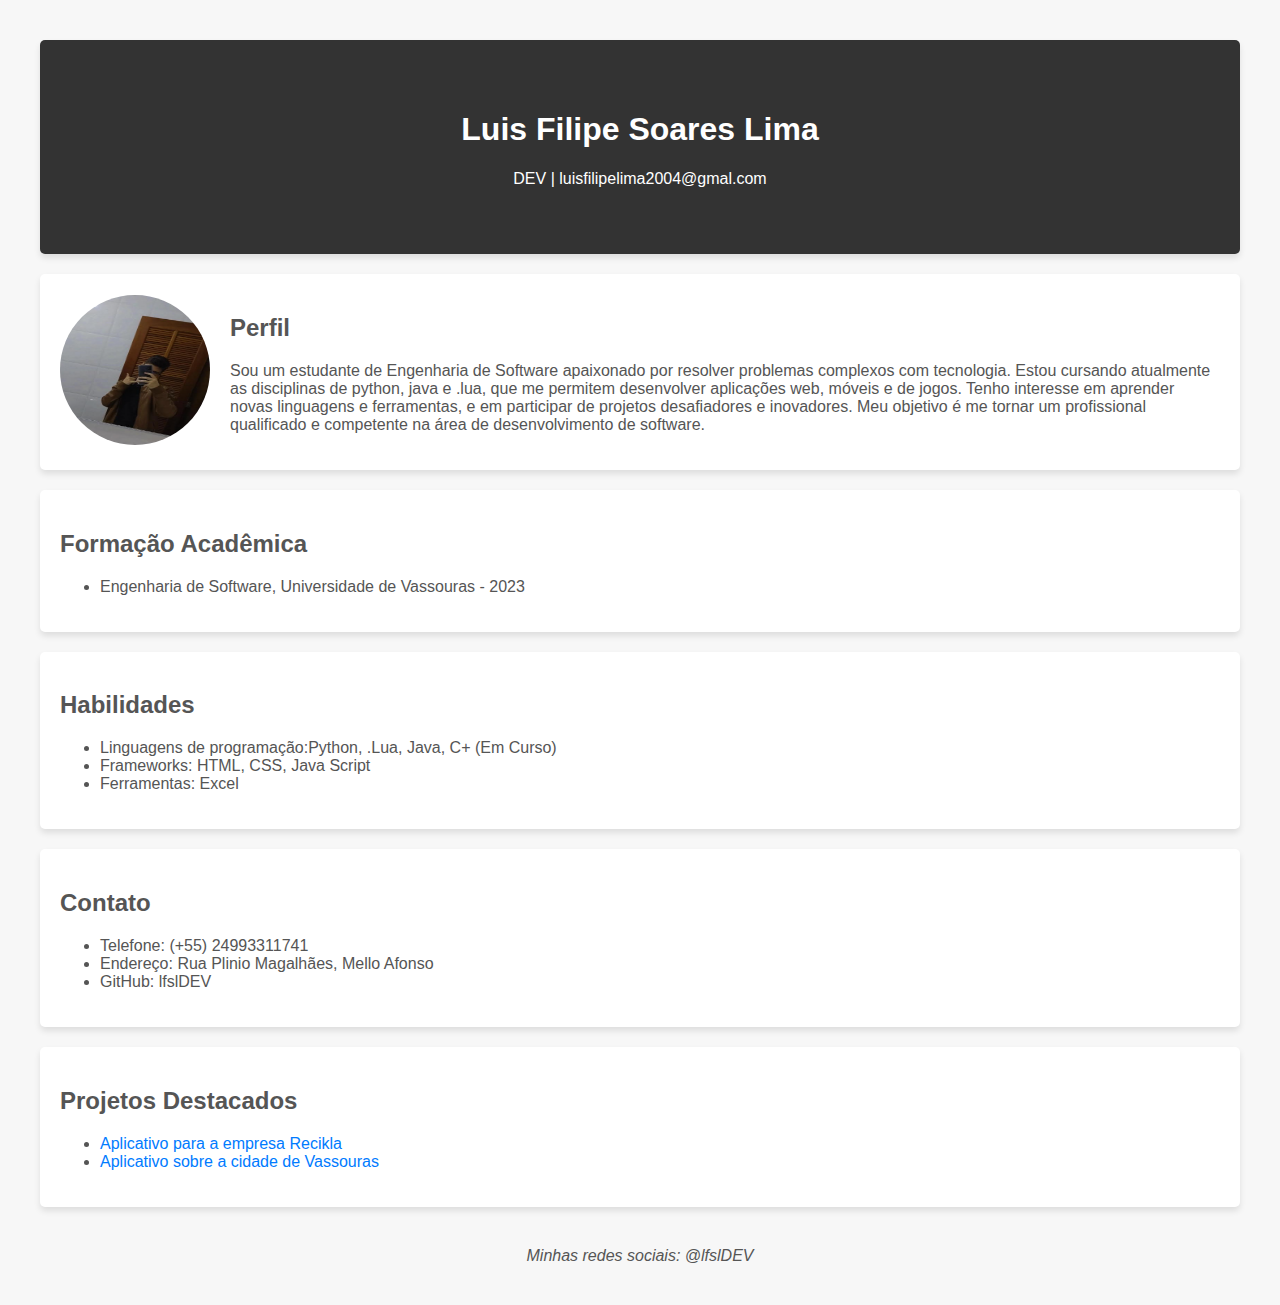
<file: Curriculo 1/index.html>
<!DOCTYPE html> 
<html lang="pt-BR"> 

<head>
    <meta charset="UTF-8"> 
    <meta name="viewport" content="width=device-width, initial-scale=1.0"> 
    <title>Currículo de Luis Filipe</title>
    <link rel="stylesheet" href="style.css"> 
</head>

<body> 
    <header>
        <h1>Luis Filipe Soares Lima</h1>
        <p>DEV | luisfilipelima2004@gmal.com</p>
    </header>
<section class="perfil"> 

    <div class="perfil-image"> 
        <img src="perfil.png" alt="Foto de perfil" height="300">
    </div>
    
    <div class="perfil-content">
        
        <h2>Perfil</h2>
        <p>
            Sou um estudante de Engenharia de Software apaixonado por resolver problemas complexos com tecnologia. Estou cursando atualmente as disciplinas de python, java e .lua, que me permitem desenvolver aplicações web, móveis e de jogos. Tenho interesse em aprender novas linguagens e ferramentas, e em participar de projetos desafiadores e inovadores. Meu objetivo é me tornar um profissional qualificado e competente na área de desenvolvimento de software.
        </p>
    </div>
</section>
    <section class="formacao"> 
        <h2>Formação Acadêmica</h2>
        <ul>
            <li>Engenharia de Software, Universidade de Vassouras - 2023</li>
        </ul>
    </section>
    <section class="habilidades">
        <h2>Habilidades</h2>
        <ul>
          <li>Linguagens de programação:Python, .Lua, Java, C+ (Em Curso)</li>
          <li>Frameworks: HTML, CSS, Java Script</li>
          <li>Ferramentas: Excel</li>
        </ul>
      </section>
      <section class="contato">
        <h2>Contato</h2>
        <ul>
          <li>Telefone: (+55) 24993311741</li>
          <li>Endereço: Rua Plinio Magalhães, Mello Afonso</li>
          <li>GitHub: lfslDEV </li>
        </ul>
      </section>

    <section class="projetos"> 
        <h2>Projetos Destacados</h2>
        <ul>
            <li><a href="https://www.figma.com/community/file/1281035879803089452">Aplicativo para a empresa Recikla</a></li> 
            <li><a href="#">Aplicativo sobre a cidade de Vassouras</a></li>
        </ul>
    </section>

    <footer> 
        <p>Minhas redes sociais: @lfslDEV</p>
    </footer>

</body>

</html>
</file>
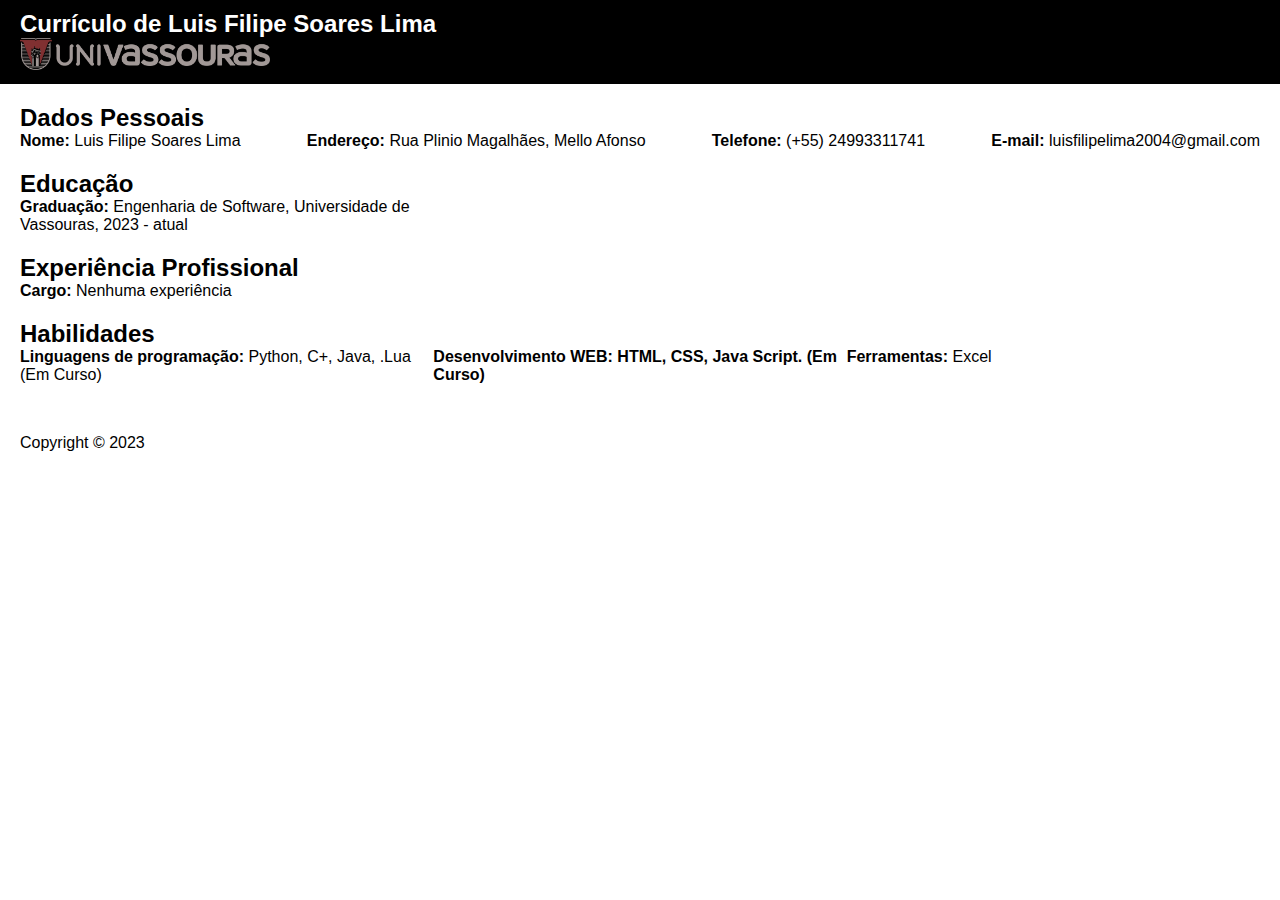
<file: Curriculo 2/index.html>
<!DOCTYPE html>
<html lang="pt-br">
<head>
    <meta charset="UTF-8">
    <meta name="viewport" content="width=device-width, initial-scale=1.0">
    <link rel="stylesheet" href="style.css">
    <title>Currículo</title>
</head>
<body>
  <header>
    <h1>Currículo de Luis Filipe Soares Lima</h1>
    <img src="universidade-vassouras.png" alt="Universidade de Vassouras" width="250">
  </header>
  <main>
    <section class="dados-pessoais">
      <h2>Dados Pessoais</h2>
      <div class="dados-pessoais-conteudo">
        <div class="item">
          <strong>Nome:</strong> Luis Filipe Soares Lima
        </div>
        <div class="item">
          <strong>Endereço:</strong> Rua Plinio Magalhães, Mello Afonso
        </div>
        <div class="item">
          <strong>Telefone:</strong> (+55) 24993311741
        </div>
        <div class="item">
          <strong>E-mail:</strong> luisfilipelima2004@gmail.com
        </div>
      </div>
    </section>
    <section class="educacao">
      <h2>Educação</h2>
      <div class="educacao-conteudo">
        <div class="item">
          <strong>Graduação:</strong> Engenharia de Software, Universidade de Vassouras, 2023 - atual
        </div>
        <div class="item">
    
        </div>
      </div>
    </section>
    <section class="experiência">
      <h2>Experiência Profissional</h2>
      <div class="experiência-conteudo">
        <div class="item">
          <strong>Cargo:</strong> Nenhuma experiência
        </div>
      </div>
    </section>
    <section class="habilidades">
      <h2>Habilidades</h2>
      <div class="habilidades-conteudo">
        <div class="item">
          <strong>Linguagens de programação:</strong> Python, C+, Java, .Lua (Em Curso)
        </div>
        <div class="item">
          <strong>Desenvolvimento WEB: HTML, CSS, Java Script. (Em Curso)</strong> 
        </div>
        <div class="item">
          <strong>Ferramentas:</strong> Excel 
        </div>
    </section>
  </main>
  <footer>
    <p>Copyright © 2023</p>
  </footer>
</body>
</html>
</file>
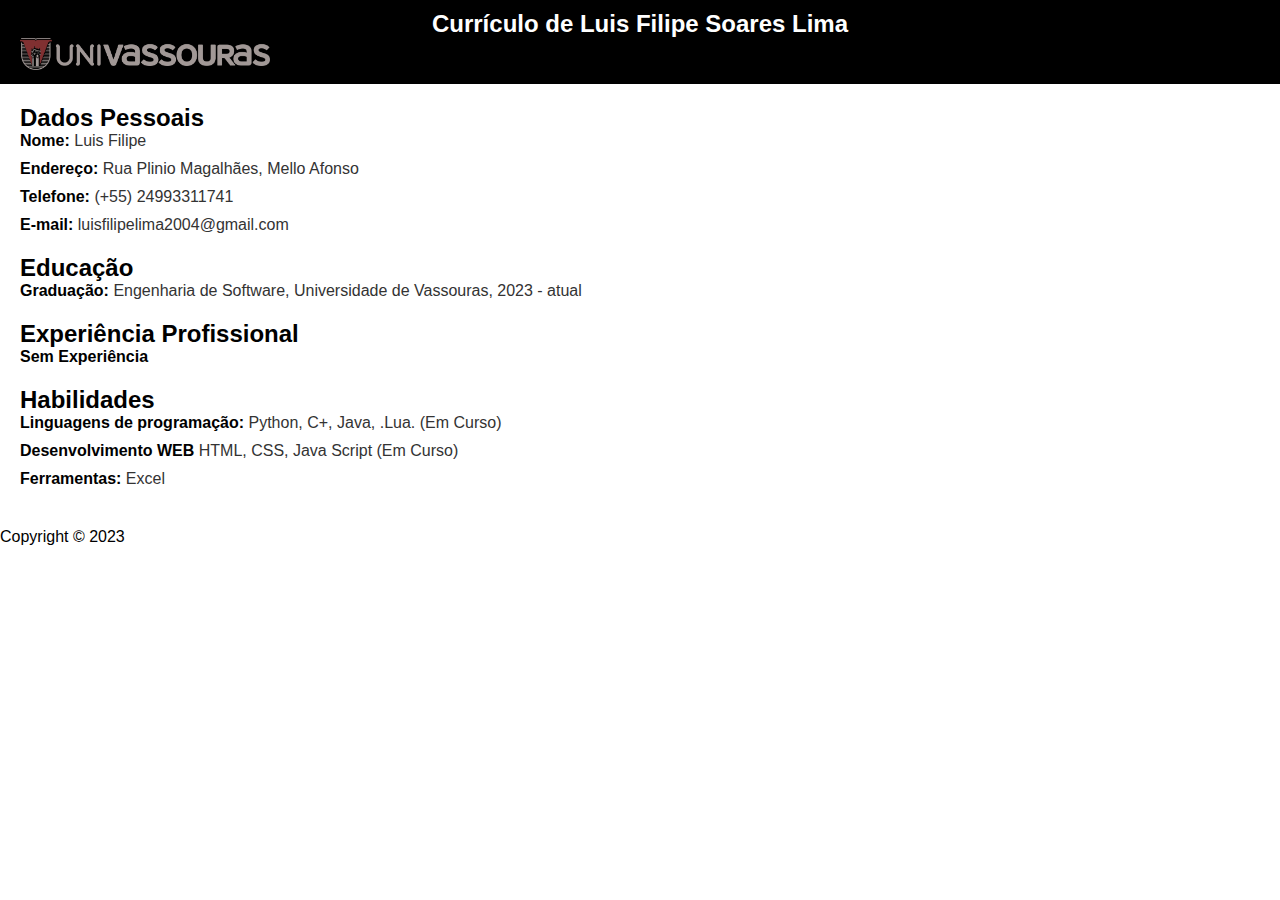
<file: Curriculo 3/index.html>
<!DOCTYPE html>
<html lang="pt-br">
<head>
  <meta charset="UTF-8">
  <title>Currículo</title>
  <link rel="stylesheet" href="style.css">
</head>
<body>
  <header>
    <h1>Currículo de Luis Filipe Soares Lima</h1>
    <img src="universidade-vassouras.png" alt="Avatar do candidato" width="250">
  </header>
  <main>
    <section class="dados-pessoais">
      <h2>Dados Pessoais</h2>
      <div class="dados-pessoais-conteudo">
        <div class="item">
          <strong>Nome:</strong> <span class="nome">Luis Filipe</span>
        </div>
        <div class="item">
          <strong>Endereço:</strong> <span class="endereco">Rua Plinio Magalhães, Mello Afonso</span>
        </div>
        <div class="item">
          <strong>Telefone:</strong> <span class="telefone">(+55) 24993311741</span>
        </div>
        <div class="item">
          <strong>E-mail:</strong> <span class="email">luisfilipelima2004@gmail.com</span>
        </div>
      </div>
    </section>
    <section class="educacao">
      <h2>Educação</h2>
      <div class="educacao-conteudo">
        <div class="item">
          <strong>Graduação:</strong> <span class="graduacao">Engenharia de Software, Universidade de Vassouras, 2023 - atual</span>
      </div>
    </section>
    <section class="experiência">
      <h2>Experiência Profissional</h2>
      <div class="experiência-conteudo">
        <div class="item">
          <p><strong>Sem Experiência</strong></p>
      </div>
    </section>
    <section class="habilidades">
      <h2>Habilidades</h2>
      <div class="habilidades-conteudo">
        <div class="item">
          <strong>Linguagens de programação:</strong> <span class="habilidades-lista"> Python, C+, Java, .Lua. (Em Curso)</span>
        </div>
        <div class="item">
          <strong>Desenvolvimento WEB</strong> <span class="habilidades-lista">HTML, CSS, Java Script (Em Curso)</span>
        </div>
        <div class="item">
          <strong>Ferramentas:</strong> <span class="habilidades-lista">Excel</span>
      </div>
    </section>
  </main>
  <footer>
    <p>Copyright © 2023</p>
  </footer>
</body>
</html>
</file>
<file: Curriculo 1/style.css>
/* Estilo base para todo o documento */
body {
  font-family: 'Arial', sans-serif;
  margin: 40px;
  color: #555;
  background-color: #f7f7f7;
}

/* Estiliza o cabeçalho do currículo */
header {
  background-color: #333;
  color: white;
  text-align: center;
  padding: 50px 0;
  border-radius: 5px;
  box-shadow: 0 4px 6px rgba(0, 0, 0, 0.1);
}

/* Estilo para a seção de perfil */
.perfil {
  display: flex;            /* Usa flexbox para layout em linha */
  align-items: center;      /* Alinha os itens verticalmente no centro */
  gap: 20px;                /* Espaçamento entre a imagem e o conteúdo textual */
}

/* Estilo para a imagem de perfil */
.perfil-image img {
  width: 150px;             /* Define a largura da imagem */
  height: 150px;            /* Define a altura da imagem */
  border-radius: 100%;       /* Arredonda a imagem para formato circular */
}

/* Estilo para o conteúdo textual do perfil */
.perfil-content {
  flex-grow: 1;             /* Permite que o conteúdo textual ocupe todo o espaço restante na linha */
}


/* Estilo para seções individuais */
section {
  margin-top: 20px;
  padding: 20px;
  background-color: white;
  border-radius: 5px;
  box-shadow: 0 4px 6px rgba(0, 0, 0, 0.1);
}

/* Estilo para os links dentro da lista de projetos */
.projetos a {
  color: #007BFF; /* Cor dos links */
  text-decoration: none; /* Remove sublinhado dos links */
}

.projetos a:hover {
  text-decoration: underline; /* Adiciona sublinhado ao passar o mouse sobre o link */
}

/* Estilo para o rodapé */
footer {
  margin-top: 40px;
  text-align: center; /* Centraliza o texto */
  font-style: italic; /* Fonte em itálico */
}
</file>
<file: Curriculo 2/style.css>
* {
    margin: 0;
    padding: 0;
  }
  
  body {
    font-family: sans-serif;
    font-size: 16px;
  }
  
  header {
    background-color: #000;
    color: #fff;
    padding: 10px 20px;
  }
  
  h1 {
    font-size: 24px;
  }
  
  main {
    padding: 20px;
  }
  
  section {
    margin-bottom: 20px;
  }
  
  ul {
    list-style-type: none;
  }
  
  li {
    margin-bottom: 10px;
  }
  
  a {
    text-decoration: none;
    color: #000;
  }
  
  footer {
    background-color: #fff;
    padding: 10px 20px;
    color: #000;
  }
  
  p {
    margin-bottom: 10px;
  }
  
  /* Reparações */
  
  .dados-pessoais-conteudo {
    display: flex;
    justify-content: space-between;
  }
  
  .item {
    margin-bottom: 0;
  }
  
  .item strong {
    font-weight: bold;
  }
  
  .educacao-conteudo,
  .experiência-conteudo,
  .habilidades-conteudo {
    display: grid;
    grid-template-columns: repeat(3, 1fr);
    grid-template-rows: 1fr;
  }
  
  .item li {
    margin-bottom: 0;
  }
</file>
<file: Curriculo 3/style.css>
* {
    margin: 0;
    padding: 0;
  }
  
  body {
    font-family: sans-serif;
    font-size: 16px;
  }
  
  header {
    background-color: #000;
    color: #fff;
    padding: 10px 20px;
  }
  
  h1 {
    font-size: 24px;
    text-align: center;
  }
  
  main {
    padding: 20px;
  }
  
  section {
    margin-bottom: 20px;
  }
  
  .card {
    background-color: #fff;
    border-radius: 5px;
    padding: 20px;
    margin-bottom: 20px;
  }
  
  .card-header {
    font-size: 18px;
    text-align: center;
  }
  
  .card-body {
    display: flex;
    flex-direction: column;
  }
  
  .item {
    margin-bottom: 10px;
  }
  
  .item strong {
    font-weight: bold;
  }
  
  .nome,
  .endereco,
  .telefone,
  .email,
  .graduacao,
  .mestrado,
  .cargo,
  .habilidades-lista {
    color: #333;
  }
  
  .card-footer {
    text-align: center;
  }
</file>
